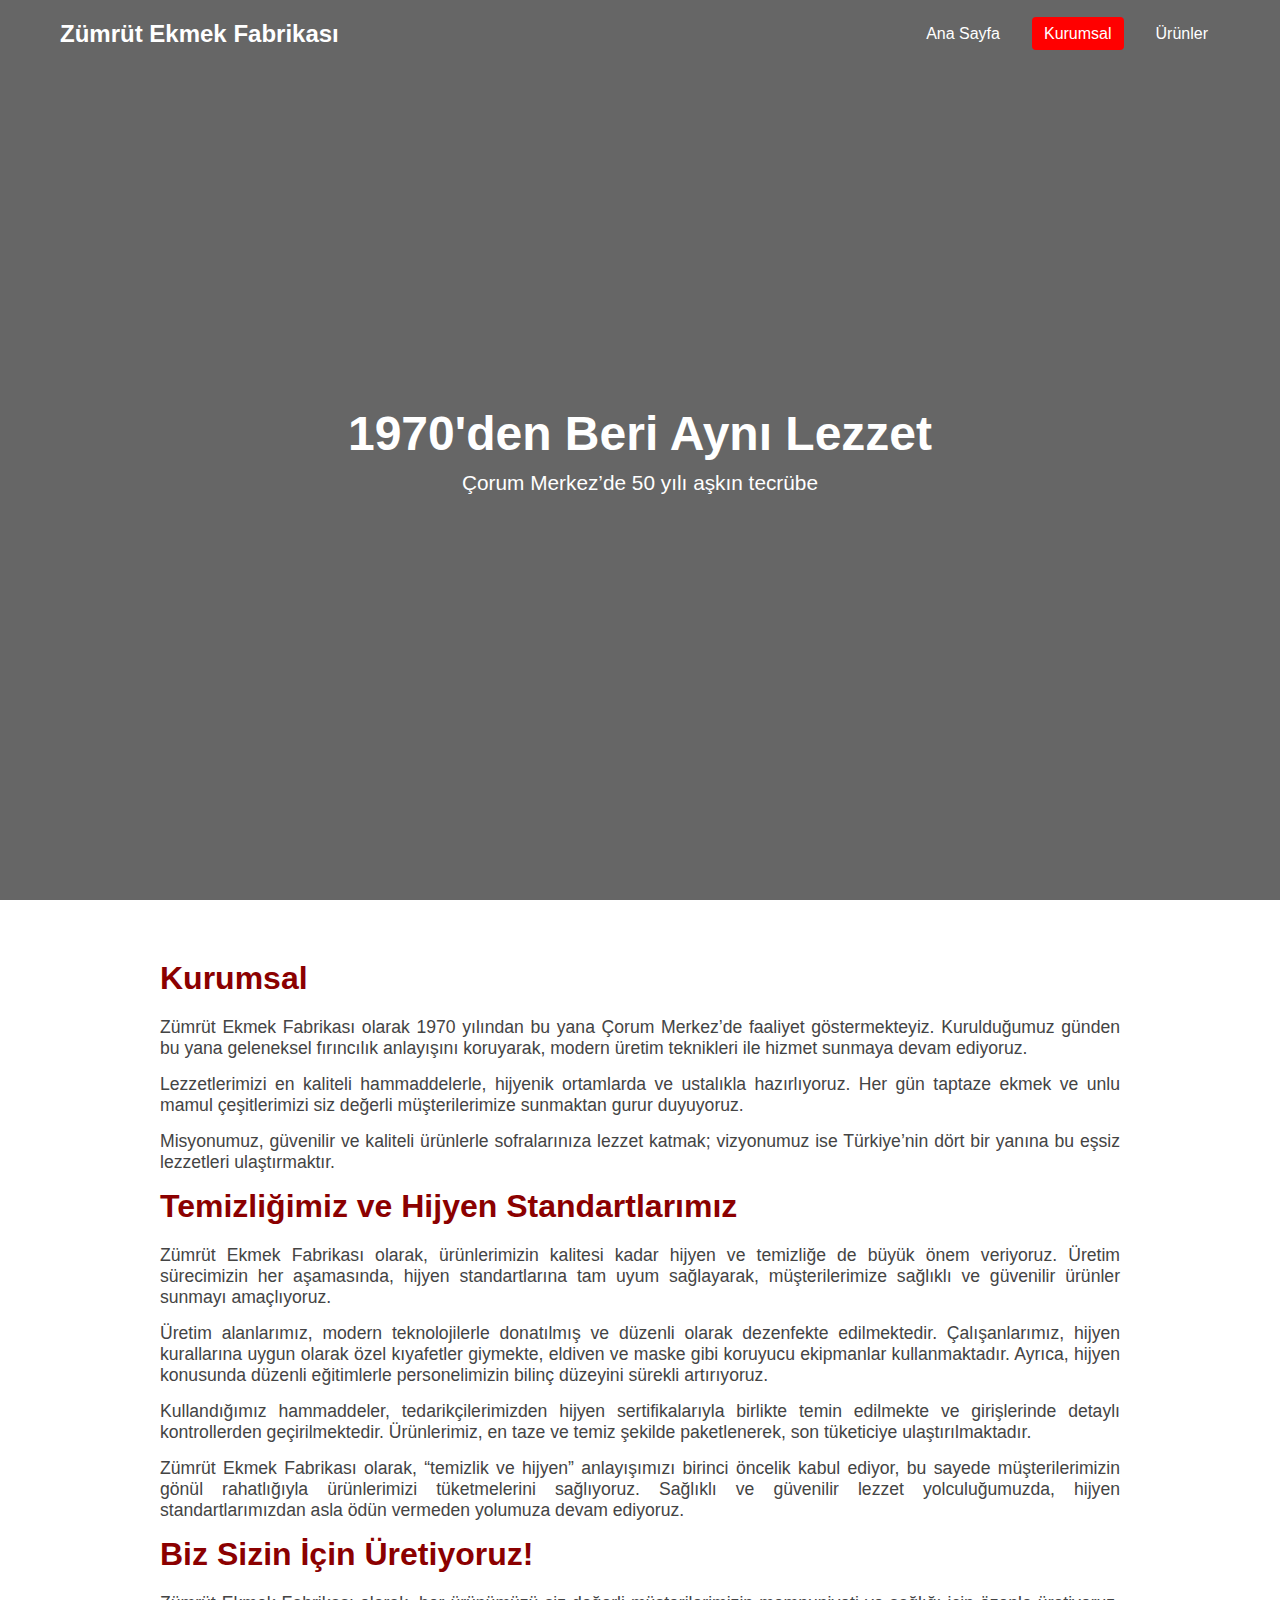
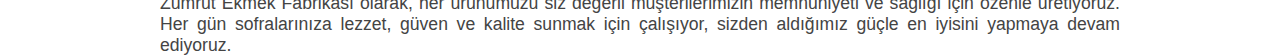
<file: kurumsal.html>
<!DOCTYPE html>
<html lang="tr">
<head>
  <meta charset="UTF-8">
  <meta name="viewport" content="width=device-width, initial-scale=1.0">
  <title>Kurumsal | Zümrüt Ekmek Fabrikası</title>
  <style>
    * {
      margin: 0;
      padding: 0;
      box-sizing: border-box;
    }

    html, body {
      font-family: 'Segoe UI', sans-serif;
      height: 100%;
      scroll-behavior: smooth;
      background-color: #fff;
      color: #333;
    }

    .hero {
      height: 100vh;
      background: url('https://cdn.karar.com/news/1491130.jpg') center/cover no-repeat;
      position: relative;
      display: flex;
      justify-content: center;
      align-items: center;
    }

    .overlay {
      position: absolute;
      top: 0; left: 0;
      width: 100%;
      height: 100%;
      background-color: rgba(0,0,0,0.6);
      z-index: 1;
    }

    .navbar {
      position: absolute;
      top: 0;
      left: 0;
      width: 100%;
      padding: 20px 60px;
      display: flex;
      justify-content: space-between;
      align-items: center;
      color: white;
      z-index: 2;
    }

    .navbar .logo {
      font-size: 24px;
      font-weight: bold;
    }

    .navbar ul {
      display: flex;
      list-style: none;
      gap: 20px;
    }

    .navbar ul li a {
      color: white;
      text-decoration: none;
      padding: 8px 12px;
      border-radius: 4px;
      transition: background-color 0.3s;
    }

    .navbar ul li a:hover,
    .navbar ul li a.active {
      background-color: red;
    }

    .hero-text {
      position: relative;
      z-index: 2;
      text-align: center;
      color: white;
    }

    .hero-text h1 {
      font-size: 3rem;
      margin-bottom: 10px;
    }

    .hero-text p {
      font-size: 1.3rem;
    }

    .kurumsal {
      max-width: 1000px;
      margin: 60px auto;
      padding: 0 20px;
    }

    .kurumsal h2 {
      font-size: 2rem;
      color: #8B0000;
      margin-bottom: 20px;
    }

    .kurumsal p {
      font-size: 1.1rem;
      color: #444;
      margin-bottom: 15px;
      text-align: justify;
    }

    footer {
      background-color: #222;
      color: white;
      text-align: center;
      padding: 20px;
      margin-top: 60px;
    }

    @media (max-width: 768px) {
      .navbar {
        flex-direction: column;
        padding: 15px;
      }

      .navbar ul {
        flex-wrap: wrap;
        justify-content: center;
      }

      .hero-text h1 {
        font-size: 2rem;
      }

      .hero-text p {
        font-size: 1rem;
      }
    }
  </style>
</head>
<body>

  <!-- Hero Section -->
  <section class="hero">
    <div class="overlay"></div>
    <nav class="navbar">
      <div class="logo">Zümrüt Ekmek Fabrikası</div>
      <ul>
        <li><a href="index.html">Ana Sayfa</a></li>
        <li><a href="#" class="active">Kurumsal</a></li>
        <li><a href="ürünler.html">Ürünler</a></li>
        
      </ul>
    </nav>
    <div class="hero-text">
      <h1>1970'den Beri Aynı Lezzet</h1>
      <p>Çorum Merkez’de 50 yılı aşkın tecrübe</p>
    </div>
  </section>

  <!-- Kurumsal İçerik -->
  <section class="kurumsal">
    <h2>Kurumsal</h2>
    <p>
      Zümrüt Ekmek Fabrikası olarak 1970 yılından bu yana Çorum Merkez’de faaliyet göstermekteyiz. Kurulduğumuz günden bu yana geleneksel fırıncılık anlayışını koruyarak, modern üretim teknikleri ile hizmet sunmaya devam ediyoruz.
    </p>
    <p>
      Lezzetlerimizi en kaliteli hammaddelerle, hijyenik ortamlarda ve ustalıkla hazırlıyoruz. Her gün taptaze ekmek ve unlu mamul çeşitlerimizi siz değerli müşterilerimize sunmaktan gurur duyuyoruz.
    </p>
    <p>
      Misyonumuz, güvenilir ve kaliteli ürünlerle sofralarınıza lezzet katmak; vizyonumuz ise Türkiye’nin dört bir yanına bu eşsiz lezzetleri ulaştırmaktır.
    </p>
  
    
    <h2>Temizliğimiz ve Hijyen Standartlarımız</h2>
    <p>
     Zümrüt Ekmek Fabrikası olarak, ürünlerimizin kalitesi kadar hijyen ve temizliğe de büyük önem veriyoruz. Üretim sürecimizin her aşamasında, hijyen standartlarına tam uyum sağlayarak, müşterilerimize sağlıklı ve güvenilir ürünler sunmayı amaçlıyoruz.
    </p>
    <p>
      Üretim alanlarımız, modern teknolojilerle donatılmış ve düzenli olarak dezenfekte edilmektedir. Çalışanlarımız, hijyen kurallarına uygun olarak özel kıyafetler giymekte, eldiven ve maske gibi koruyucu ekipmanlar kullanmaktadır. Ayrıca, hijyen konusunda düzenli eğitimlerle personelimizin bilinç düzeyini sürekli artırıyoruz.
    </p>
    <p>
     Kullandığımız hammaddeler, tedarikçilerimizden hijyen sertifikalarıyla birlikte temin edilmekte ve girişlerinde detaylı kontrollerden geçirilmektedir. Ürünlerimiz, en taze ve temiz şekilde paketlenerek, son tüketiciye ulaştırılmaktadır.
    </p>
    <p>
     Zümrüt Ekmek Fabrikası olarak, “temizlik ve hijyen” anlayışımızı birinci öncelik kabul ediyor, bu sayede müşterilerimizin gönül rahatlığıyla ürünlerimizi tüketmelerini sağlıyoruz. Sağlıklı ve güvenilir lezzet yolculuğumuzda, hijyen standartlarımızdan asla ödün vermeden yolumuza devam ediyoruz.
    </p>
    <h2>Biz Sizin İçin Üretiyoruz!</h2>
    <p>
     Zümrüt Ekmek Fabrikası olarak, her ürünümüzü siz değerli müşterilerimizin memnuniyeti ve sağlığı için özenle üretiyoruz. Her gün sofralarınıza lezzet, güven ve kalite sunmak için çalışıyor, sizden aldığımız güçle en iyisini yapmaya devam ediyoruz.
    </p>
  </section>

 

</body>
</html>
</file>
